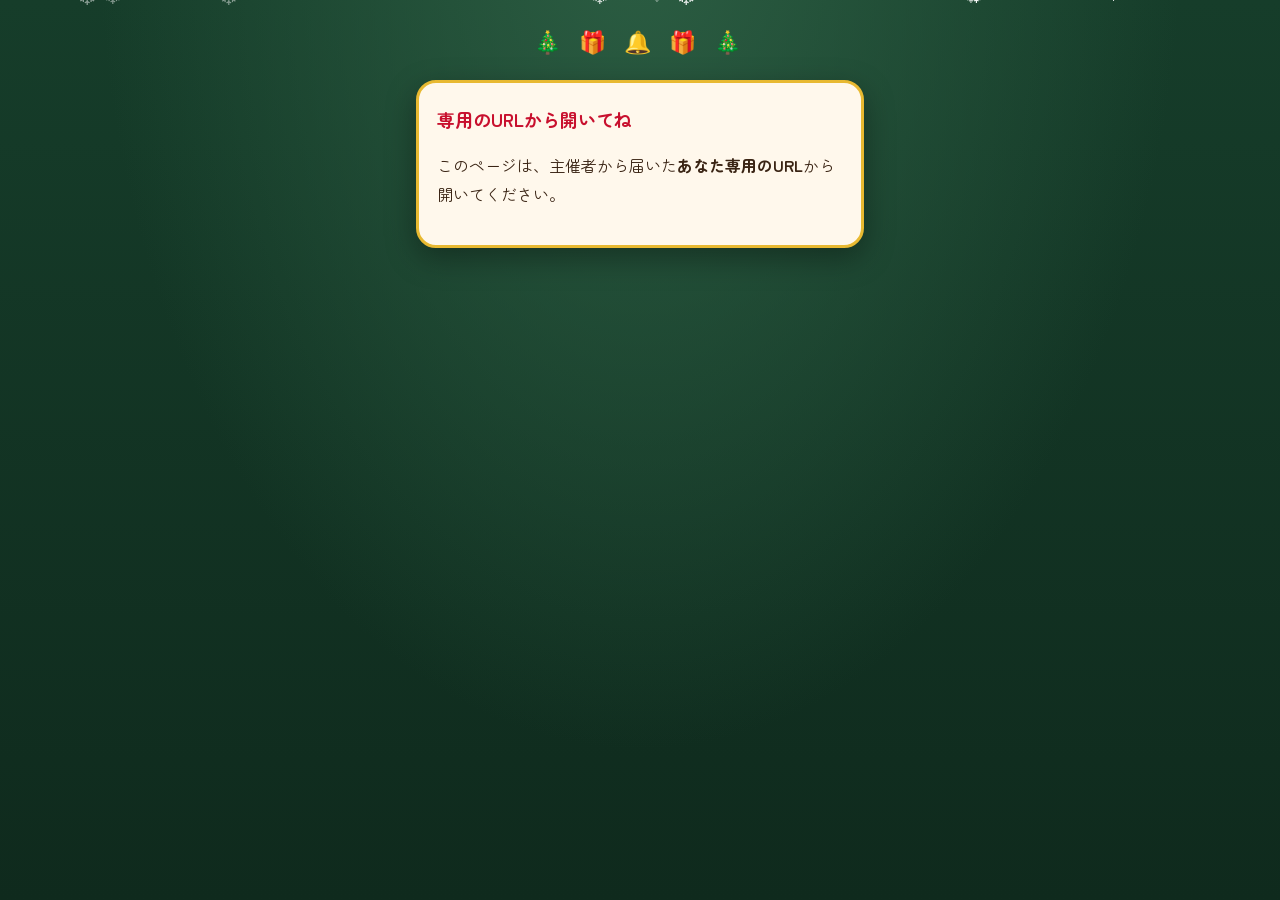
<file: index.html>
<!doctype html>
<html lang="ja">
<head>
<meta charset="utf-8">
<meta name="viewport" content="width=device-width, initial-scale=1, viewport-fit=cover">
<meta name="robots" content="noindex, nofollow">
<meta name="theme-color" content="#163d2a">
<meta property="og:title" content="🎄 クリスマス プレゼント交換ルーレット">
<meta property="og:description" content="あなた専用のルーレットです。ほかの人には見せないでね！">
<title>プレゼント交換ルーレット</title>
<link rel="preconnect" href="https://fonts.googleapis.com">
<link rel="preconnect" href="https://fonts.gstatic.com" crossorigin>
<link href="https://fonts.googleapis.com/css2?family=Mochiy+Pop+One&family=Zen+Maru+Gothic:wght@500;700&display=swap" rel="stylesheet">
<link rel="stylesheet" href="style.css">
<style>
  .stage { position: relative; width: min(86vw, 360px); aspect-ratio: 1; margin: 30px auto 28px; }
  .pointer {
    position: absolute; left: 50%; top: -14px; z-index: 3;
    width: 0; height: 0; transform: translateX(-50%);
    border-left: 18px solid transparent; border-right: 18px solid transparent;
    border-top: 34px solid var(--gold);
    filter: drop-shadow(0 3px 2px rgba(0,0,0,.45));
  }
  .pointer::after {
    content: "⭐"; position: absolute; left: -12px; top: -58px; font-size: 24px;
  }
  .pointer.blink { animation: blink .5s ease-in-out 4; }
  @keyframes blink { 50% { filter: drop-shadow(0 0 12px #fff6b0) brightness(1.4); } }
  .rim {
    position: absolute; inset: 0; border-radius: 50%;
    background: var(--gold);
    box-shadow: 0 0 0 6px var(--red), 0 0 30px rgba(232,185,49,.5), 0 14px 30px rgba(0,0,0,.45);
  }
  .lights { position: absolute; inset: 0; z-index: 2; pointer-events: none; }
  .lights i {
    position: absolute; width: 10px; height: 10px; margin: -5px; border-radius: 50%;
    background: #fff6b0; box-shadow: 0 0 8px #fff6b0;
    animation: twinkle 1.2s ease-in-out infinite;
  }
  .lights i:nth-child(odd) { animation-delay: .6s; }
  @keyframes twinkle { 50% { opacity: .25; } }
  .wheel {
    position: absolute; inset: 10px; border-radius: 50%; overflow: hidden;
    transition: transform 5.2s cubic-bezier(.12,.68,.1,1);
    will-change: transform;
  }
  .wheel svg { display: block; width: 100%; height: 100%; }
  .hub {
    position: absolute; left: 50%; top: 50%; z-index: 2; width: 22%; aspect-ratio: 1;
    transform: translate(-50%, -50%); border-radius: 50%;
    background: radial-gradient(circle at 35% 30%, #fff 0%, var(--cream) 40%, #e6d3ad 100%);
    border: 4px solid var(--gold); display: grid; place-items: center; font-size: clamp(22px, 7vw, 32px);
    box-shadow: 0 4px 10px rgba(0,0,0,.35);
  }
  .result { margin-top: 24px; text-align: center; animation: pop .6s cubic-bezier(.2,1.6,.4,1) both; }
  @keyframes pop { from { transform: scale(.6); opacity: 0; } }
  .result .lead { font-size: 15px; color: var(--muted); margin: 0; }
  .result .who {
    font-family: "Mochiy Pop One", sans-serif; font-size: clamp(34px, 11vw, 48px);
    color: var(--red); margin: 6px 0 2px; line-height: 1.2;
  }
  .result .san { font-size: .5em; color: var(--ink); }
  .result .meta { display: flex; flex-wrap: wrap; gap: 8px; justify-content: center; margin: 14px 0 6px; }
  .result .meta span {
    background: #f3e6c6; border-radius: 999px; padding: 6px 14px; font-size: 14px; font-weight: 700;
  }
  .result .secret { font-size: 14px; line-height: 1.8; margin: 12px 0 0; }
  .again { margin-top: 18px; padding: 10px 22px; font-size: 15px; color: var(--ink); background: var(--gold-light); }
  #confetti { position: fixed; inset: 0; width: 100%; height: 100%; pointer-events: none; z-index: 10; }
  @media (prefers-reduced-motion: reduce) { .wheel { transition-duration: 1.6s; } }
</style>
</head>
<body>
<canvas id="confetti" aria-hidden="true"></canvas>
<main class="wrap">
  <div class="garland" aria-hidden="true">🎄 🎁 🔔 🎁 🎄</div>

  <section id="loading"><p class="sub">よみこみ中…</p></section>

  <section id="app" hidden>
    <h1><span id="me"></span>さんの<br>プレゼント交換ルーレット</h1>
    <p class="sub">だれにプレゼントを渡すか決めよう！</p>

    <div class="stage">
      <div class="rim"></div>
      <div class="pointer" id="pointer"></div>
      <div class="wheel" id="wheel"></div>
      <div class="lights" id="lights"></div>
      <div class="hub" aria-hidden="true">🎅</div>
    </div>

    <button class="btn btn-start" id="start">スタート</button>
    <p class="note" id="hint">何回まわしても、相手は同じ人になります</p>

    <div class="card result" id="result" hidden aria-live="polite">
      <p class="lead">🎁 あなたがプレゼントを渡す相手は…</p>
      <p class="who"><span id="target"></span><span class="san"> さん</span></p>
      <div class="meta" id="meta"></div>
      <p class="secret">当日までナイショだよ 🤫<br>このURLは、ほかの人には見せないでね。<br>あとで同じURLを開けば、また確認できます。</p>
      <button class="btn again" id="again">もう一度まわす</button>
    </div>
  </section>

  <section id="error" hidden>
    <div class="card error">
      <h2 id="errTitle">ルーレットが開けませんでした</h2>
      <div id="errBody"></div>
    </div>
  </section>
</main>

<script src="common.js"></script>
<script>
(async () => {
  letItSnow();
  const $ = (id) => document.getElementById(id);

  function showError(title, html) {
    $("loading").hidden = true;
    $("errTitle").textContent = title;
    $("errBody").innerHTML = html;
    $("error").hidden = false;
  }

  const token = new URLSearchParams(location.search).get("t");
  if (!token) {
    showError("専用のURLから開いてね", "<p>このページは、主催者から届いた<b>あなた専用のURL</b>から開いてください。</p>");
    return;
  }
  if (!window.crypto || !crypto.subtle) {
    showError("このブラウザでは開けません", "<p>SafariやChromeで開き直してみてください。</p>");
    return;
  }

  let data;
  try {
    data = await XR.open(token);
  } catch (e) {
    console.error(e);
    showError("URLが正しくないようです",
      "<p>URLが途中で切れているかもしれません。<br>LINEのメッセージから、もう一度開き直してください。</p>");
    return;
  }

  const names = data.n;
  const n = names.length;
  const me = names[data.g];
  const target = names[data.r];
  $("me").textContent = me;
  $("target").textContent = target;
  document.title = me + "さんのプレゼント交換ルーレット";
  if (data.b) addMeta("💰 予算 " + data.b);
  if (data.d) addMeta("📅 " + data.d);

  function addMeta(text) {
    const s = document.createElement("span");
    s.textContent = text;
    $("meta").appendChild(s);
  }

  // ルーレット盤を描く（上が0度、時計回り）
  const NS = "http://www.w3.org/2000/svg";
  const colors = ["#c8102e", "#1f7a4a", "#e8b931"];
  const textColors = ["#fff", "#fff", "#5a2a0a"];
  const seg = 360 / n;
  const pt = (deg, r) => {
    const a = (deg * Math.PI) / 180;
    return [50 + r * Math.sin(a), 50 - r * Math.cos(a)];
  };
  const svg = document.createElementNS(NS, "svg");
  svg.setAttribute("viewBox", "0 0 100 100");
  names.forEach((name, i) => {
    const c = i % 3 === 0 ? 0 : i % 3 === 1 ? 1 : 2;
    // 人数が3の倍数+1のとき、最後と最初が同じ色にならないようにする
    const ci = n % 3 === 1 && i === n - 1 ? 1 : c;
    const [x1, y1] = pt(i * seg, 50);
    const [x2, y2] = pt((i + 1) * seg, 50);
    const path = document.createElementNS(NS, "path");
    path.setAttribute("d", `M50 50 L${x1} ${y1} A50 50 0 ${seg > 180 ? 1 : 0} 1 ${x2} ${y2} Z`);
    path.setAttribute("fill", colors[ci]);
    path.setAttribute("stroke", "#fff8ec");
    path.setAttribute("stroke-width", "0.6");
    svg.appendChild(path);

    const mid = i * seg + seg / 2;
    const [tx, ty] = pt(mid, 33);
    const label = document.createElementNS(NS, "text");
    label.setAttribute("x", tx);
    label.setAttribute("y", ty);
    label.setAttribute("transform", `rotate(${mid} ${tx} ${ty})`);
    label.setAttribute("text-anchor", "middle");
    label.setAttribute("dominant-baseline", "central");
    label.setAttribute("fill", textColors[ci]);
    label.setAttribute("font-size", name.length > 4 ? 6 : 7.5);
    label.setAttribute("font-weight", "700");
    label.setAttribute("font-family", "Zen Maru Gothic, sans-serif");
    label.textContent = name;
    svg.appendChild(label);

    const [ix, iy] = pt(mid, 15);
    const icon = document.createElementNS(NS, "text");
    icon.setAttribute("x", ix);
    icon.setAttribute("y", iy);
    icon.setAttribute("text-anchor", "middle");
    icon.setAttribute("dominant-baseline", "central");
    icon.setAttribute("font-size", "5");
    icon.textContent = ["🎁", "⭐", "🔔"][i % 3];
    svg.appendChild(icon);
  });
  $("wheel").appendChild(svg);

  // 外周の電飾
  for (let i = 0; i < 18; i++) {
    const [x, y] = pt((360 / 18) * i, 48.5);
    const dot = document.createElement("i");
    dot.style.left = x + "%";
    dot.style.top = y + "%";
    $("lights").appendChild(dot);
  }

  // 回転：確定済みの相手(data.r)のマスが真上の矢印で止まるように角度を決める
  let rotation = 0;
  let spinning = false;
  const wheel = $("wheel");

  function spin() {
    if (spinning) return;
    spinning = true;
    $("start").disabled = true;
    $("result").hidden = true;

    const jitter = (Math.random() - 0.5) * seg * 0.6;
    const center = data.r * seg + seg / 2 + jitter;
    const want = (((-center) % 360) + 360) % 360;
    const now = ((rotation % 360) + 360) % 360;
    let delta = want - now;
    if (delta < 0) delta += 360;
    rotation += 360 * 6 + delta;
    wheel.style.transform = `rotate(${rotation}deg)`;

    let finished = false;
    const done = () => {
      if (finished) return;
      finished = true;
      spinning = false;
      $("start").disabled = false;
      $("start").textContent = "もう一度まわす";
      $("pointer").classList.remove("blink");
      void $("pointer").offsetWidth;
      $("pointer").classList.add("blink");
      $("result").hidden = false;
      $("result").style.animation = "none";
      void $("result").offsetWidth;
      $("result").style.animation = "";
      if (navigator.vibrate) navigator.vibrate([80, 60, 160]);
      confetti();
      setTimeout(() => $("result").scrollIntoView({ behavior: "smooth", block: "center" }), 250);
    };
    wheel.addEventListener("transitionend", done, { once: true });
    setTimeout(done, 6000);
  }

  $("start").addEventListener("click", spin);
  $("again").addEventListener("click", () => {
    window.scrollTo({ top: 0, behavior: "smooth" });
    setTimeout(spin, 350);
  });

  // 紙吹雪
  function confetti() {
    const cv = $("confetti");
    const ctx = cv.getContext("2d");
    const dpr = window.devicePixelRatio || 1;
    cv.width = innerWidth * dpr;
    cv.height = innerHeight * dpr;
    ctx.scale(dpr, dpr);
    const palette = ["#c8102e", "#1f7a4a", "#e8b931", "#f7dc7a", "#ffffff", "#e2273f"];
    const parts = Array.from({ length: 170 }, (_, i) => ({
      x: innerWidth / 2 + (Math.random() - 0.5) * 80,
      y: innerHeight * 0.45,
      vx: (Math.random() - 0.5) * 14,
      vy: -6 - Math.random() * 11,
      w: 6 + Math.random() * 6,
      h: 8 + Math.random() * 10,
      r: Math.random() * Math.PI,
      vr: (Math.random() - 0.5) * 0.4,
      c: palette[i % palette.length],
      star: Math.random() < 0.15,
    }));
    const t0 = performance.now();
    (function frame(t) {
      const age = t - t0;
      ctx.clearRect(0, 0, innerWidth, innerHeight);
      for (const p of parts) {
        p.vy += 0.28;
        p.vx *= 0.99;
        p.x += p.vx;
        p.y += p.vy;
        p.r += p.vr;
        ctx.save();
        ctx.globalAlpha = Math.max(0, 1 - age / 4200);
        ctx.translate(p.x, p.y);
        ctx.rotate(p.r);
        ctx.fillStyle = p.c;
        if (p.star) {
          ctx.font = "16px sans-serif";
          ctx.fillText("⭐", -8, 8);
        } else {
          ctx.fillRect(-p.w / 2, (-p.h / 2) * Math.cos(p.r * 3), p.w, p.h * Math.cos(p.r * 3));
        }
        ctx.restore();
      }
      if (age < 4300) requestAnimationFrame(frame);
      else ctx.clearRect(0, 0, innerWidth, innerHeight);
    })(t0);
  }

  $("loading").hidden = true;
  $("app").hidden = false;
})();
</script>
</body>
</html>
</file>
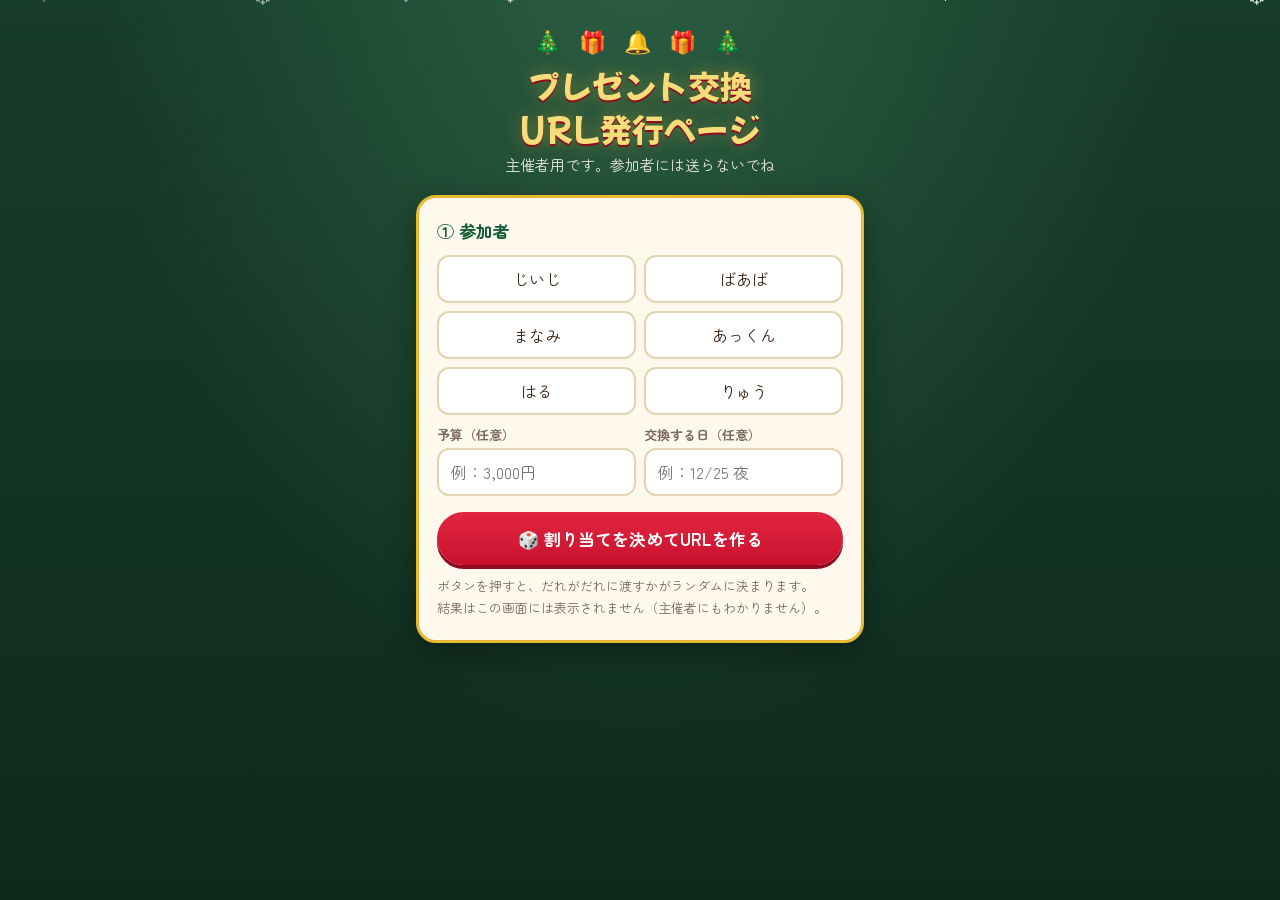
<file: admin.html>
<!doctype html>
<html lang="ja">
<head>
<meta charset="utf-8">
<meta name="viewport" content="width=device-width, initial-scale=1, viewport-fit=cover">
<meta name="robots" content="noindex, nofollow">
<meta name="theme-color" content="#163d2a">
<title>ルーレットURL発行</title>
<link rel="preconnect" href="https://fonts.googleapis.com">
<link rel="preconnect" href="https://fonts.gstatic.com" crossorigin>
<link href="https://fonts.googleapis.com/css2?family=Mochiy+Pop+One&family=Zen+Maru+Gothic:wght@500;700&display=swap" rel="stylesheet">
<link rel="stylesheet" href="style.css">
<style>
  .card + .card { margin-top: 16px; }
  .card h2 { margin: 0 0 12px; font-size: 17px; color: var(--green-dark); }
  label { display: block; font-size: 13px; font-weight: 700; color: var(--muted); margin: 10px 0 4px; }
  input {
    width: 100%; font: inherit; font-size: 16px; padding: 10px 12px; color: var(--ink);
    border: 2px solid #e2d3b3; border-radius: 12px; background: #fff;
  }
  input:focus { outline: none; border-color: var(--gold); }
  .names { display: grid; grid-template-columns: 1fr 1fr; gap: 8px; }
  .names input { text-align: center; }
  .row2 { display: grid; grid-template-columns: 1fr 1fr; gap: 8px; }
  .primary {
    width: 100%; margin-top: 16px; padding: 14px; font-size: 17px; color: #fff;
    background: linear-gradient(180deg, #e2273f, var(--red)); box-shadow: 0 4px 0 var(--red-dark);
  }
  .person { padding: 12px 0; border-top: 1px dashed #e2d3b3; }
  .person:first-of-type { border-top: 0; padding-top: 0; }
  .person .nm { font-weight: 700; font-size: 17px; margin-bottom: 8px; }
  .person .acts { display: flex; gap: 8px; }
  .person .acts .btn { flex: 1; padding: 10px 8px; font-size: 14px; }
  .line { background: #06c755; color: #fff; text-decoration: none; }
  .copy { background: var(--gold-light); color: var(--ink); }
  .ok { color: var(--green); font-weight: 700; font-size: 14px; margin: 0 0 10px; }
  .warn { font-size: 13px; line-height: 1.7; color: var(--muted); margin: 10px 0 0; }
  .redo { width: 100%; margin-top: 14px; padding: 10px; font-size: 14px; background: #eee3cc; color: var(--muted); }
  .toast {
    position: fixed; left: 50%; bottom: 24px; transform: translateX(-50%); z-index: 20;
    background: rgba(0,0,0,.8); color: #fff; padding: 10px 18px; border-radius: 999px; font-size: 14px;
  }
</style>
</head>
<body>
<main class="wrap">
  <div class="garland" aria-hidden="true">🎄 🎁 🔔 🎁 🎄</div>
  <h1>プレゼント交換<br>URL発行ページ</h1>
  <p class="sub">主催者用です。参加者には送らないでね</p>

  <section class="card" id="setup">
    <h2>① 参加者</h2>
    <div class="names" id="names"></div>
    <div class="row2">
      <div><label for="budget">予算（任意）</label><input id="budget" placeholder="例：3,000円"></div>
      <div><label for="date">交換する日（任意）</label><input id="date" placeholder="例：12/25 夜"></div>
    </div>
    <button class="btn primary" id="make">🎲 割り当てを決めてURLを作る</button>
    <p class="warn">ボタンを押すと、だれがだれに渡すかがランダムに決まります。<br>結果はこの画面には表示されません（主催者にもわかりません）。</p>
  </section>

  <section class="card" id="links" hidden>
    <h2>② それぞれにURLを送る</h2>
    <p class="ok" id="check"></p>
    <div id="list"></div>
    <p class="warn">
      ・URLは<b>本人にだけ</b>送ってください。<br>
      ・ほかの人のURLを開くと、その人の相手がわかってしまうので開かないでね。<br>
      ・この画面は、同じスマホ／パソコンで開けばあとから何度でも表示できます。
    </p>
    <button class="btn redo" id="redo">割り当てをやり直す</button>
  </section>
</main>
<div class="toast" id="toast" hidden></div>

<script src="common.js"></script>
<script>
(() => {
  letItSnow(24);
  const $ = (id) => document.getElementById(id);
  const STORE = "xmas-roulette-links-v1";
  const DEFAULT_NAMES = ["じいじ", "ばあば", "まなみ", "あっくん", "はる", "りゅう"];

  const store = {
    get() { try { return JSON.parse(localStorage.getItem(STORE)); } catch { return null; } },
    set(v) { try { localStorage.setItem(STORE, JSON.stringify(v)); return true; } catch { return false; } },
    clear() { try { localStorage.removeItem(STORE); } catch {} },
  };

  DEFAULT_NAMES.forEach((nm, i) => {
    const input = document.createElement("input");
    input.value = nm;
    input.setAttribute("aria-label", `参加者${i + 1}`);
    input.maxLength = 8;
    $("names").appendChild(input);
  });

  function toast(msg) {
    $("toast").textContent = msg;
    $("toast").hidden = false;
    clearTimeout(toast.t);
    toast.t = setTimeout(() => ($("toast").hidden = true), 1800);
  }

  function baseUrl() {
    return new URL("./", location.href).href;
  }

  function message(name, url) {
    return `🎄 ${name}さんへ\nクリスマスのプレゼント交換ルーレットです！\nあなた専用のURLなので、ほかの人には見せないでね🤫\n\n${url}`;
  }

  async function copy(text) {
    try {
      await navigator.clipboard.writeText(text);
    } catch {
      const ta = document.createElement("textarea");
      ta.value = text;
      document.body.appendChild(ta);
      ta.select();
      document.execCommand("copy");
      ta.remove();
    }
    toast("コピーしました");
  }

  function render(saved) {
    $("setup").hidden = true;
    $("links").hidden = false;
    $("check").textContent = `✅ ${saved.people.length}人全員が「1人に渡して、1人からもらう」ように決まりました`;
    const list = $("list");
    list.innerHTML = "";
    for (const p of saved.people) {
      const row = document.createElement("div");
      row.className = "person";
      const nm = document.createElement("div");
      nm.className = "nm";
      nm.textContent = `🎁 ${p.name}さん`;
      const acts = document.createElement("div");
      acts.className = "acts";
      const line = document.createElement("a");
      line.className = "btn line";
      line.textContent = "LINEで送る";
      line.href = "https://line.me/R/msg/text/?" + encodeURIComponent(message(p.name, p.url));
      line.target = "_blank";
      line.rel = "noopener";
      const cp = document.createElement("button");
      cp.className = "btn copy";
      cp.textContent = "URLをコピー";
      cp.addEventListener("click", () => copy(message(p.name, p.url)));
      acts.append(line, cp);
      row.append(nm, acts);
      list.appendChild(row);
    }
  }

  $("make").addEventListener("click", async () => {
    const names = [...$("names").querySelectorAll("input")].map((i) => i.value.trim());
    if (names.some((n) => !n)) return alert("名前が空の欄があります");
    if (new Set(names).size !== names.length) return alert("同じ名前が2つあります。区別できるように変えてください");
    if (!window.crypto || !crypto.subtle) return alert("このブラウザでは作れません。SafariかChromeで開いてください");

    $("make").disabled = true;
    try {
      const perm = XR.derangement(names.length);
      if (!XR.isValidAssignment(perm)) throw new Error("割り当てのチェックに失敗しました");
      const b = $("budget").value.trim();
      const d = $("date").value.trim();
      const base = baseUrl();
      const people = [];
      for (let g = 0; g < names.length; g++) {
        const payload = { v: 1, n: names, g, r: perm[g] };
        if (b) payload.b = b;
        if (d) payload.d = d;
        const token = await XR.seal(payload);
        // 念のため、作ったURLが正しく読めるか確かめる
        const back = await XR.open(token);
        if (back.g !== g || back.r !== perm[g]) throw new Error("URLの確認に失敗しました");
        people.push({ name: names[g], url: `${base}?t=${token}` });
      }
      const saved = { createdAt: new Date().toISOString(), people };
      if (!store.set(saved)) {
        alert("このブラウザでは発行結果を保存できませんでした。\nこの画面を閉じる前に、全員にURLを送ってください。");
      }
      render(saved);
      window.scrollTo({ top: 0, behavior: "smooth" });
    } catch (e) {
      console.error(e);
      alert("エラーが起きました：" + e.message + "\nもう一度押してください。");
    } finally {
      $("make").disabled = false;
    }
  });

  $("redo").addEventListener("click", () => {
    const ok = confirm(
      "割り当てをやり直しますか？\n\nもう送ったURLがある場合、そのURLは使えなくなるわけではないので、" +
      "古いURLと新しいURLが混ざると割り当てがくずれます。\n\n" +
      "やり直したら、必ず全員に新しいURLを送り直してください。"
    );
    if (!ok) return;
    store.clear();
    $("links").hidden = true;
    $("setup").hidden = false;
  });

  const saved = store.get();
  if (saved && Array.isArray(saved.people) && saved.people.length) render(saved);
})();
</script>
</body>
</html>
</file>
<file: style.css>
:root {
  --night: #0f2a1d;
  --night-2: #163d2a;
  --red: #c8102e;
  --red-dark: #8e0b20;
  --green: #1f7a4a;
  --green-dark: #135c36;
  --gold: #e8b931;
  --gold-light: #f7dc7a;
  --cream: #fff8ec;
  --ink: #3a2414;
  --muted: #7b6a5a;
  --radius: 20px;
}

* { box-sizing: border-box; }

html, body { margin: 0; }

body {
  min-height: 100vh;
  min-height: 100dvh;
  font-family: "Zen Maru Gothic", "Hiragino Maru Gothic ProN", "Yu Gothic", sans-serif;
  color: var(--cream);
  background:
    radial-gradient(ellipse at 50% -10%, #2c5e43 0%, transparent 60%),
    linear-gradient(180deg, var(--night-2), var(--night));
  overflow-x: hidden;
  -webkit-tap-highlight-color: transparent;
}

.snow { position: fixed; inset: 0; pointer-events: none; z-index: 0; overflow: hidden; }
.snow span {
  position: absolute;
  top: -20px;
  color: #fff;
  animation: fall linear infinite;
}
@keyframes fall {
  to { transform: translate(var(--drift), 110vh) rotate(240deg); }
}

.wrap {
  position: relative;
  z-index: 1;
  max-width: 480px;
  margin: 0 auto;
  padding: 24px 16px 48px;
  text-align: center;
}

.garland {
  font-size: 22px;
  letter-spacing: 6px;
  margin-bottom: 8px;
}

h1 {
  font-family: "Mochiy Pop One", "Zen Maru Gothic", sans-serif;
  font-weight: 400;
  font-size: clamp(24px, 7vw, 32px);
  line-height: 1.35;
  margin: 0 0 4px;
  color: var(--gold-light);
  text-shadow: 0 2px 0 var(--red-dark), 0 0 18px rgba(232, 185, 49, 0.45);
}

.sub { margin: 0 0 20px; font-size: 15px; opacity: 0.9; }

.card {
  background: var(--cream);
  color: var(--ink);
  border-radius: var(--radius);
  padding: 20px 18px;
  border: 3px solid var(--gold);
  box-shadow: 0 10px 30px rgba(0, 0, 0, 0.35);
  text-align: left;
}

.btn {
  display: inline-flex;
  align-items: center;
  justify-content: center;
  gap: 8px;
  border: 0;
  border-radius: 999px;
  font: inherit;
  font-weight: 700;
  cursor: pointer;
  transition: transform 0.12s, filter 0.12s;
}
.btn:active { transform: scale(0.96); }
.btn:disabled { filter: grayscale(0.7) opacity(0.6); cursor: default; transform: none; }

.btn-start {
  font-family: "Mochiy Pop One", "Zen Maru Gothic", sans-serif;
  font-weight: 400;
  font-size: 24px;
  padding: 16px 48px;
  color: #fff;
  background: linear-gradient(180deg, #e2273f, var(--red));
  box-shadow: 0 6px 0 var(--red-dark), 0 10px 20px rgba(0, 0, 0, 0.35);
  border: 3px solid var(--gold);
}
.btn-start:active { transform: translateY(4px); box-shadow: 0 2px 0 var(--red-dark); }

.note { font-size: 13px; opacity: 0.8; margin-top: 14px; line-height: 1.7; }

.error {
  margin-top: 24px;
  line-height: 1.8;
}
.error h2 { margin: 0 0 8px; font-size: 18px; color: var(--red); }

[hidden] { display: none !important; }
</file>
